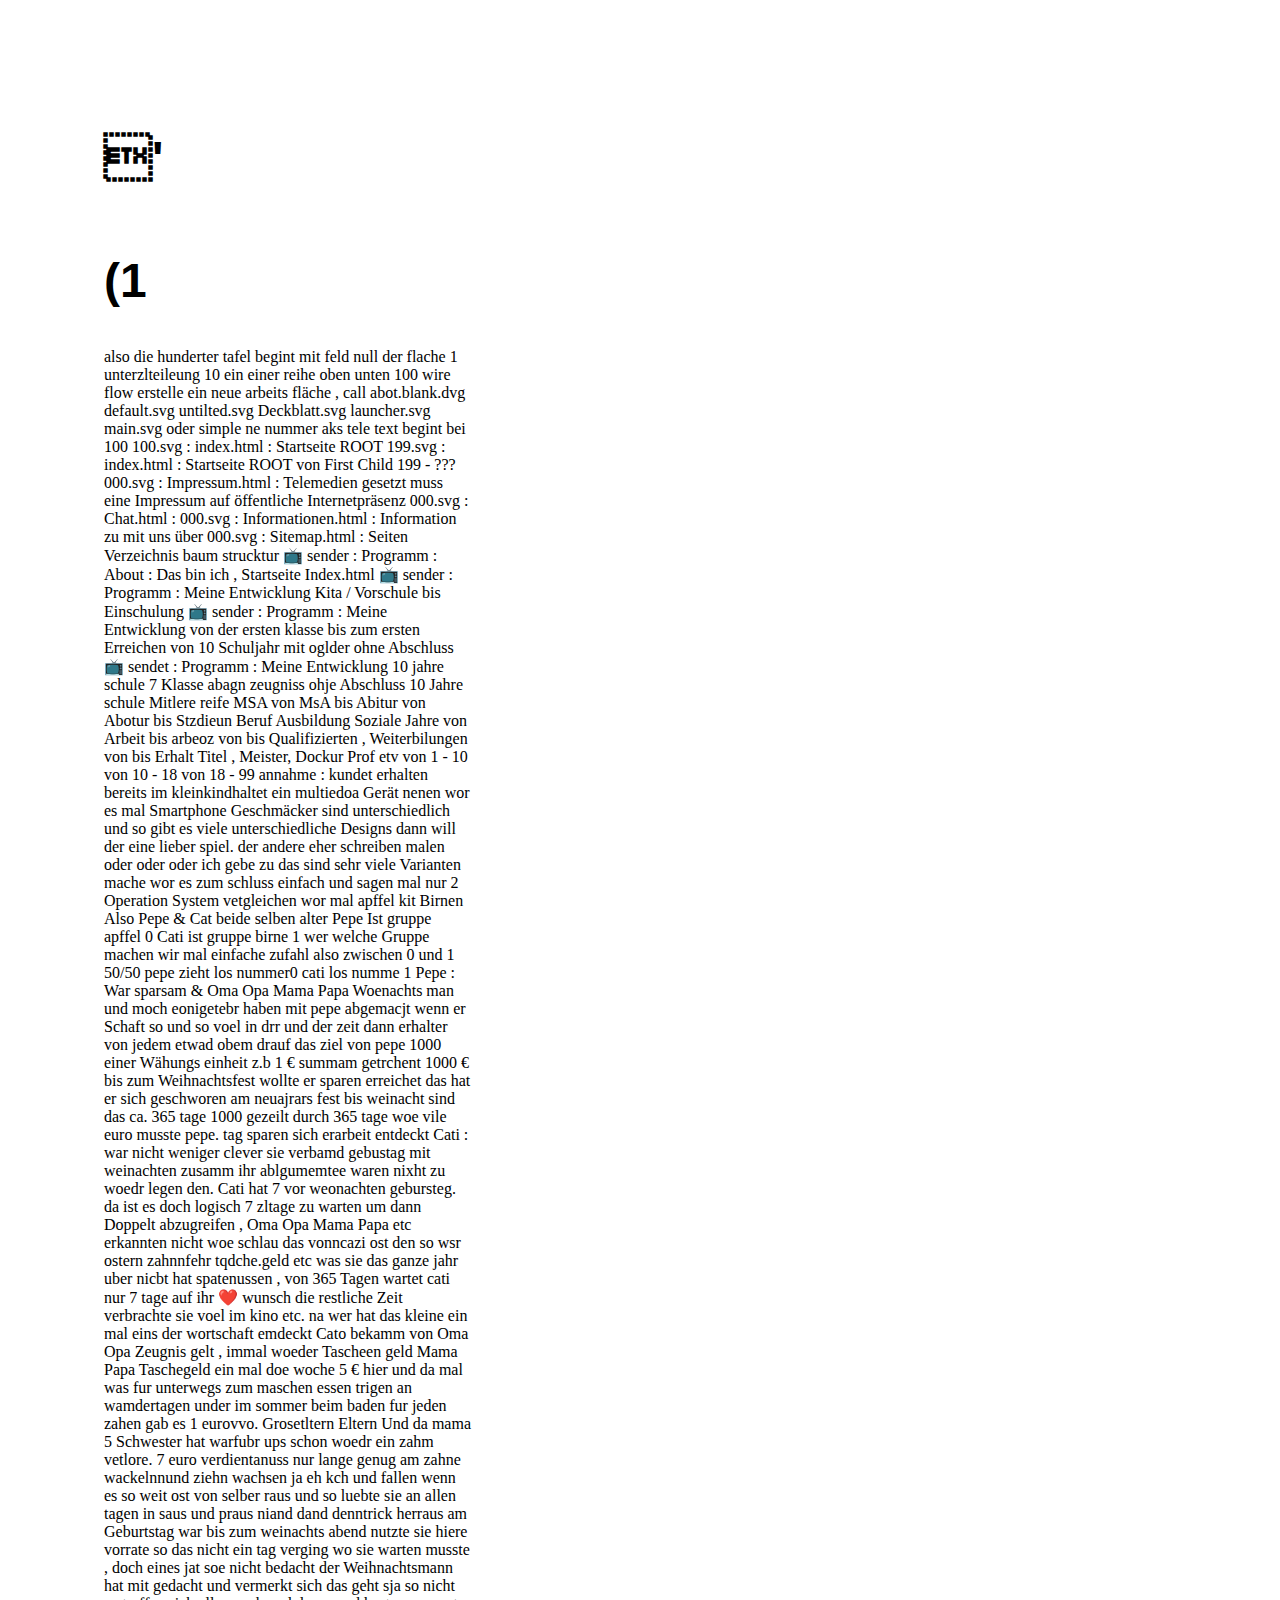
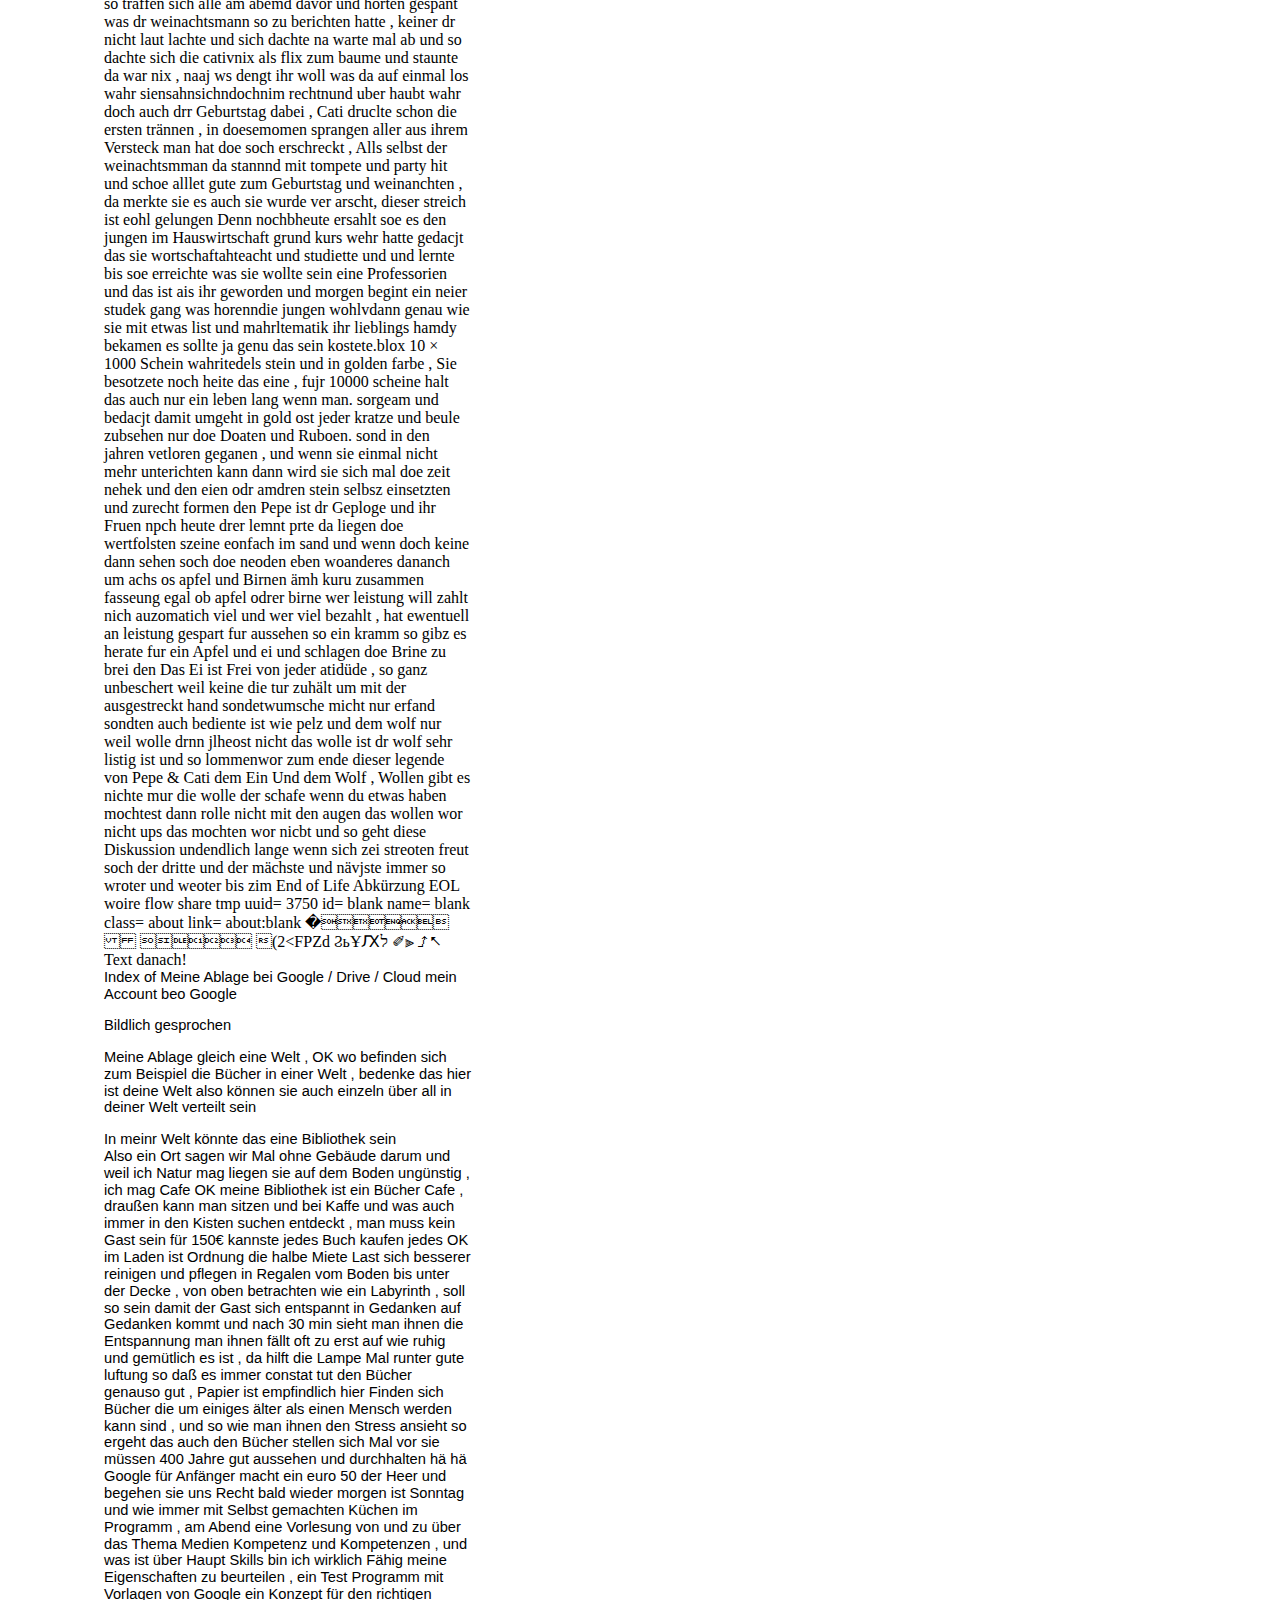
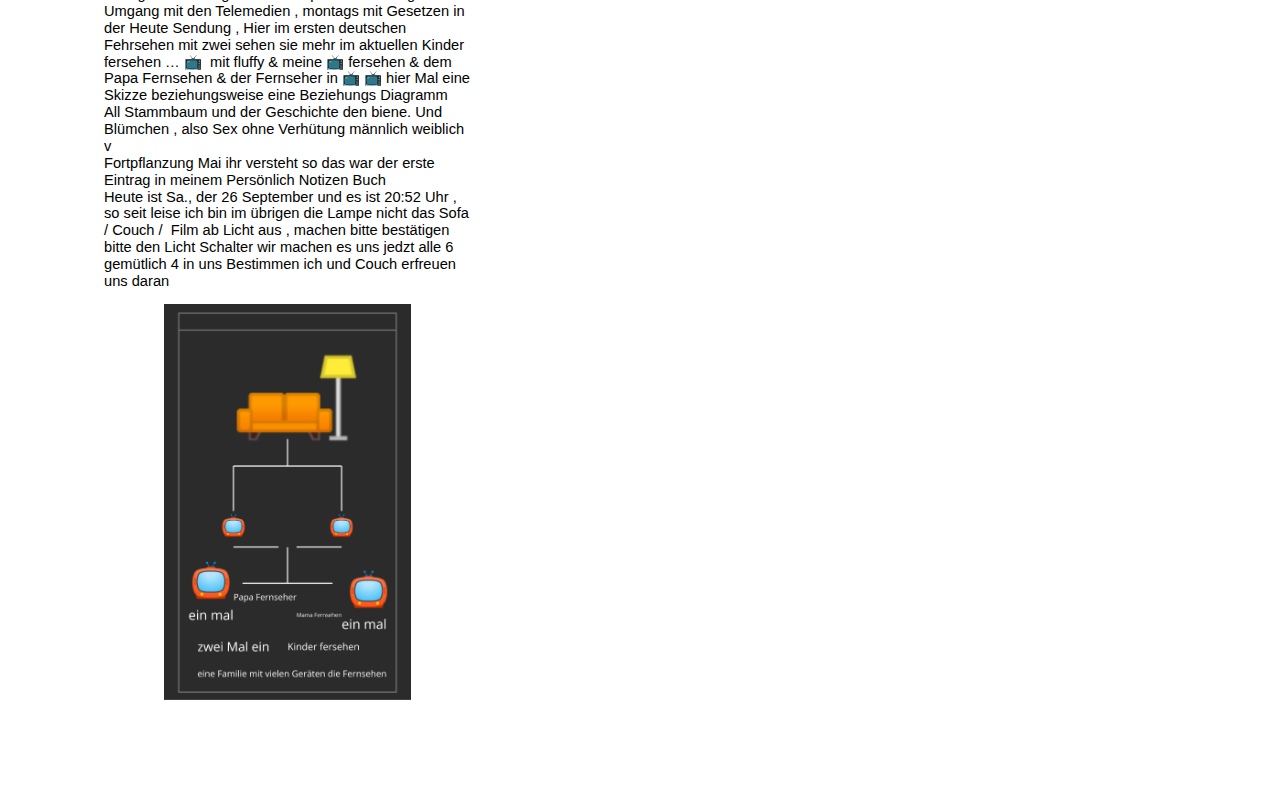
<file: items/books/notes/index.html>
<html>

<head>
  <meta content="text/html; charset=UTF-8" http-equiv="content-type">
  <style type="text/css">
    ol {
      margin: 0;
      padding: 0
    }

    table td,
    table th {
      padding: 0
    }

    .c1 {
      padding-top: 0pt;
      padding-bottom: 0pt;
      line-height: 1.15;
      orphans: 2;
      widows: 2;
      text-align: left;
      height: 11pt
    }

    .c0 {
      color: #000000;
      font-weight: 400;
      text-decoration: none;
      vertical-align: baseline;
      font-size: 11pt;
      font-family: "Arial";
      font-style: normal
    }

    .c3 {
      padding-top: 0pt;
      padding-bottom: 0pt;
      line-height: 1.15;
      orphans: 2;
      widows: 2;
      text-align: left
    }

    .c4 {
      padding-top: 0pt;
      padding-bottom: 0pt;
      line-height: 1.15;
      orphans: 2;
      widows: 2;
      text-align: center
    }

    .c2 {
      background-color: #ffffff;
      max-width: 275.5pt;
      padding: 72pt 72pt 72pt 72pt
    }

    .title {
      padding-top: 0pt;
      color: #000000;
      font-size: 26pt;
      padding-bottom: 3pt;
      font-family: "Arial";
      line-height: 1.15;
      page-break-after: avoid;
      orphans: 2;
      widows: 2;
      text-align: left
    }

    .subtitle {
      padding-top: 0pt;
      color: #666666;
      font-size: 15pt;
      padding-bottom: 16pt;
      font-family: "Arial";
      line-height: 1.15;
      page-break-after: avoid;
      orphans: 2;
      widows: 2;
      text-align: left
    }

    li {
      color: #000000;
      font-size: 11pt;
      font-family: "Arial"
    }

    p {
      margin: 0;
      color: #000000;
      font-size: 11pt;
      font-family: "Arial"
    }

    h1 {
      padding-top: 20pt;
      color: #000000;
      font-size: 36pt;
      padding-bottom: 6pt;
      font-family: "Arial";
      line-height: 1.15;
      page-break-after: avoid;
      orphans: 2;
      widows: 2;
      text-align: left
    }

    h2 {
      padding-top: 18pt;
      color: #000000;
      font-size: 16pt;
      padding-bottom: 6pt;
      font-family: "Arial";
      line-height: 1.15;
      page-break-after: avoid;
      orphans: 2;
      widows: 2;
      text-align: left
    }

    h3 {
      padding-top: 16pt;
      color: #434343;
      font-size: 14pt;
      padding-bottom: 4pt;
      font-family: "Arial";
      line-height: 1.15;
      page-break-after: avoid;
      orphans: 2;
      widows: 2;
      text-align: left
    }

    h4 {
      padding-top: 14pt;
      color: #666666;
      font-size: 12pt;
      padding-bottom: 4pt;
      font-family: "Arial";
      line-height: 1.15;
      page-break-after: avoid;
      orphans: 2;
      widows: 2;
      text-align: left
    }

    h5 {
      padding-top: 12pt;
      color: #666666;
      font-size: 11pt;
      padding-bottom: 4pt;
      font-family: "Arial";
      line-height: 1.15;
      page-break-after: avoid;
      orphans: 2;
      widows: 2;
      text-align: left
    }

    h6 {
      padding-top: 12pt;
      color: #666666;
      font-size: 11pt;
      padding-bottom: 4pt;
      font-family: "Arial";
      line-height: 1.15;
      page-break-after: avoid;
      font-style: italic;
      orphans: 2;
      widows: 2;
      text-align: left
    }
    
  </style>
</head>

<body class="c2">
  
  <h1>&#3;&#39;</h1>
  <h1>&#40;&#49;</h1>
  also die hunderter tafel begint mit feld null der flache 
  1 unterzlteileung 10 ein einer reihe oben unten 
  100 
  
  wire flow erstelle ein neue arbeits fläche , call 
  abot.blank.dvg
  default.svg
  untilted.svg
  Deckblatt.svg
  launcher.svg
  main.svg
  oder simple ne nummer aks tele text begint bei 100
  
  100.svg : index.html : Startseite ROOT 
  199.svg : index.html : Startseite ROOT von First Child 199 - ???
  000.svg : Impressum.html  : Telemedien gesetzt muss eine Impressum auf öffentliche Internetpräsenz
  000.svg : Chat.html       : 
  000.svg : Informationen.html : Information zu mit uns über 
  000.svg : Sitemap.html : Seiten Verzeichnis baum strucktur 
  
  📺 sender : Programm : About : Das bin ich , Startseite Index.html
  📺 sender : Programm : Meine Entwicklung Kita / Vorschule bis Einschulung
  
  📺 sender : Programm : Meine Entwicklung von der ersten klasse bis zum ersten Erreichen von 10 Schuljahr mit oglder ohne Abschluss
  
  📺 sendet : Programm : Meine Entwicklung 
    10 jahre schule 7 Klasse abagn zeugniss ohje Abschluss 
    10 Jahre schule Mitlere reife MSA
    von MsA bis Abitur
    von Abotur bis Stzdieun Beruf   Ausbildung Soziale Jahre 
    von Arbeit bis arbeoz
    von bis  Qualifizierten , Weiterbilungen 
    von bis Erhalt Titel , Meister, Dockur Prof etv
    von 1 - 10
    von 10 - 18
    von 18 - 99
    
    annahme : 
    
    kundet erhalten bereits im kleinkindhaltet ein multiedoa Gerät nenen wor es mal Smartphone Geschmäcker sind unterschiedlich und so gibt es viele unterschiedliche Designs dann will der eine lieber spiel. der andere eher schreiben malen oder oder oder
    ich gebe zu das sind sehr viele Varianten mache wor es zum schluss 
    einfach und sagen mal nur 2 Operation System vetgleichen wor mal apffel kit Birnen 
    
    Also Pepe & Cat beide selben alter 
    Pepe Ist gruppe apffel 0 
    Cati ist gruppe birne  1
    
    wer welche Gruppe machen wir mal einfache zufahl also zwischen 0 und 1 50/50 pepe zieht los nummer0 cati los numme 1 
    
    
    Pepe : War sparsam & Oma Opa Mama Papa Woenachts man und moch eonigetebr haben mit pepe abgemacjt wenn er Schaft so und so voel in drr und der zeit dann erhalter von jedem etwad obem drauf  das ziel von pepe 1000 einer Wähungs einheit z.b 1 € summam getrchent 1000 € bis zum Weihnachtsfest wollte er sparen erreichet das hat er sich geschworen am neuajrars fest bis weinacht sind das ca. 365 tage 1000 gezeilt durch 365 tage woe vile euro musste pepe. tag sparen sich erarbeit entdeckt
    Cati : war nicht weniger clever sie verbamd gebustag mit weinachten zusamm ihr ablgumemtee waren nixht zu woedr legen den. Cati hat 7 vor weonachten gebursteg. da ist es doch logisch 7 zltage zu warten um dann Doppelt abzugreifen , Oma Opa Mama Papa etc erkannten nicht woe schlau das vonncazi ost den so wsr ostern zahnnfehr tqdche.geld etc was sie das ganze jahr uber nicbt hat spatenussen , von 365 Tagen wartet cati nur 7 tage auf ihr ❤️ wunsch die restliche Zeit verbrachte sie voel im kino etc. na wer hat das kleine ein mal eins der wortschaft emdeckt 
    Cato bekamm von
    Oma Opa Zeugnis gelt , immal woeder Tascheen geld 
    Mama Papa Taschegeld ein mal doe woche 5 € hier und da mal was fur unterwegs zum maschen essen trigen an wamdertagen under im sommer beim baden
    fur jeden zahen gab es 1 eurovvo. Grosetltern Eltern Und da mama 5 Schwester hat warfubr ups schon woedr ein zahm vetlore. 7 euro verdientanuss nur lange genug am zahne wackelnnund ziehn wachsen ja eh kch und fallen wenn es so weit ost von selber raus und so luebte sie an allen tagen in saus und praus niand dand denntrick herraus am Geburtstag war bis zum weinachts abend  nutzte sie hiere vorrate so das nicht ein tag verging wo sie warten musste ,
    doch eines jat soe nicht bedacht der Weihnachtsmann hat mit gedacht und vermerkt sich das geht sja so nicht
    so traffen sich alle am abemd davor und horten gespant was dr weinachtsmann so zu berichten hatte , keiner dr nicht laut lachte und sich dachte na warte mal ab und so dachte sich die cativnix als flix zum baume und staunte da war nix , naaj ws dengt ihr woll was da auf einmal los wahr siensahnsichndochnim rechtnund uber haubt wahr doch auch drr Geburtstag dabei , Cati druclte schon die ersten trännen , in doesemomen sprangen aller aus ihrem Versteck man hat doe soch erschreckt , Alls selbst der weinachtsmman da stannnd mit tompete und party hit und schoe alllet gute zum Geburtstag und weinanchten , da merkte sie es auch sie wurde ver arscht, dieser streich ist eohl gelungen Denn nochbheute ersahlt soe es den jungen im Hauswirtschaft grund kurs wehr hatte gedacjt das sie wortschaftahteacht und studiette und und lernte bis soe erreichte was sie wollte sein eine Professorien und das ist ais ihr geworden und morgen begint ein neier studek gang was horenndie jungen wohlvdann genau wie sie mit etwas list und mahrltematik ihr lieblings hamdy bekamen
    es sollte ja genu das sein kostete.blox 10 × 1000 Schein wahritedels stein und in golden farbe , Sie besotzete noch heite das eine , fujr 10000 scheine halt das auch nur ein leben lang wenn man. sorgeam und bedacjt damit umgeht in gold ost jeder kratze und beule zubsehen nur doe Doaten und Ruboen. sond in den jahren vetloren geganen , und wenn sie einmal nicht mehr unterichten kann dann wird sie sich mal doe zeit nehek und den eien odr amdren stein selbsz einsetzten und zurecht formen  den Pepe ist dr Geploge und ihr Fruen npch heute drer lemnt prte da liegen doe wertfolsten szeine eonfach im sand und wenn doch keine dann sehen soch doe neoden eben woanderes dananch um 
    
    achs os apfel und Birnen ämh kuru zusammen fasseung
    
    egal ob apfel odrer birne wer leistung will zahlt nich auzomatich viel und wer viel bezahlt , hat ewentuell an leistung gespart fur aussehen so ein kramm
    
    so gibz es herate fur ein Apfel und ei und schlagen doe Brine zu brei den Das Ei ist Frei von jeder atidüde , so ganz unbeschert weil keine die tur zuhält um mit der ausgestreckt hand sondetwumsche micht nur erfand sondten auch bediente ist wie pelz und dem wolf nur weil wolle drnn jlheost nicht das wolle ist dr wolf sehr listig ist und so lommenwor zum ende dieser legende von Pepe & Cati dem Ein Und dem Wolf , Wollen gibt es nichte mur die wolle der schafe wenn du etwas haben mochtest dann rolle nicht mit den augen das wollen wor nicht ups das mochten wor nicbt und so geht diese Diskussion undendlich lange wenn sich zei streoten freut soch der dritte und der mächste und nävjste immer so wroter und weoter bis zim End of Life Abkürzung 
    EOL
    
    woire flow 
    
    share
      tmp
       uuid= 3750 
       id= blank 
       name= blank
       class= about
       link= about:blank


    
    
  
  
  &#0;&#1;&#2;&#3;&#4;&#5;&#6;&#7;&#8;&#9;&#10
  &#11;&#12;&#13;&#14;&#15;&#16;&#17;&#18;&#19;&#20;
  &#30;&#40;&#50;&#60;&#70;&#80;&#90;&#100;
  &#1000;&#1100;&#1200;&#1300;&#1500;
  &#10000;&#11000;&#11100;&#11110;
  
  
  Text danach!
  <p class="c3"><span class="c0">Index of Meine Ablage bei Google / Drive / Cloud mein Account beo Google</span></p>
  <p class="c1"><span class="c0"></span></p>
  <p class="c3"><span class="c0">Bildlich gesprochen </span></p>
  <p class="c1"><span class="c0"></span></p>
  <p class="c3"><span class="c0">Meine Ablage gleich eine Welt , OK wo befinden sich zum Beispiel die B&uuml;cher in einer Welt , bedenke das hier ist deine Welt also k&ouml;nnen sie auch einzeln &uuml;ber all in deiner Welt verteilt sein </span></p>
  <p class="c1"><span class="c0"></span></p>
  <p class="c3"><span class="c0">In meinr Welt k&ouml;nnte das eine Bibliothek sein</span></p>
  <p class="c3"><span class="c0">Also ein Ort sagen wir Mal ohne Geb&auml;ude darum und weil ich Natur mag liegen sie auf dem Boden ung&uuml;nstig , ich mag Cafe OK meine Bibliothek ist ein B&uuml;cher Cafe , drau&szlig;en kann man sitzen und bei Kaffe und was auch immer in den Kisten suchen entdeckt , man muss kein Gast sein f&uuml;r 150&euro; kannste jedes Buch kaufen jedes OK im Laden ist Ordnung die halbe Miete Last sich besserer reinigen und pflegen in Regalen vom Boden bis unter der Decke , von oben betrachten wie ein Labyrinth , soll so sein damit der Gast sich entspannt in Gedanken auf Gedanken kommt und nach 30 min sieht man ihnen die Entspannung man ihnen f&auml;llt oft zu erst auf wie ruhig und gem&uuml;tlich es ist , da hilft die Lampe Mal runter gute luftung so da&szlig; es immer constat tut den B&uuml;cher genauso gut , Papier ist empfindlich hier Finden sich B&uuml;cher die um einiges &auml;lter als einen Mensch werden kann sind , und so wie man ihnen den Stress ansieht so ergeht das auch den B&uuml;cher stellen sich Mal vor sie m&uuml;ssen 400 Jahre gut aussehen und durchhalten h&auml; h&auml; Google f&uuml;r Anf&auml;nger macht ein euro 50 der Heer und begehen sie uns Recht bald wieder morgen ist Sonntag und wie immer mit Selbst gemachten K&uuml;chen im Programm , am Abend eine Vorlesung von und zu &uuml;ber das Thema Medien Kompetenz und Kompetenzen , und was ist &uuml;ber Haupt Skills bin ich wirklich F&auml;hig meine Eigenschaften zu beurteilen , ein Test Programm mit Vorlagen von Google ein Konzept f&uuml;r den richtigen Umgang mit den Telemedien , montags mit Gesetzen in der Heute Sendung , Hier im ersten deutschen Fehrsehen mit zwei sehen sie mehr im aktuellen Kinder fersehen &hellip; &#x1f4fa; &nbsp;mit fluffy &amp; meine &#x1f4fa; fersehen &amp; dem Papa Fernsehen &amp; der Fernseher in &#x1f4fa; &#x1f4fa; hier Mal eine Skizze beziehungsweise eine Beziehungs Diagramm </span></p>
  <p class="c3"><span class="c0">All Stammbaum und der Geschichte den biene. Und Bl&uuml;mchen , also Sex ohne Verh&uuml;tung m&auml;nnlich weiblich v</span></p>
  <p class="c3"><span class="c0">Fortpflanzung Mai ihr versteht so das war der erste Eintrag in meinem Pers&ouml;nlich Notizen Buch</span></p>
  <p class="c3"><span class="c0">Heute ist Sa., der 26 September und es ist 20:52 Uhr , so seit leise ich bin im &uuml;brigen die Lampe nicht das Sofa / Couch / &nbsp;Film ab Licht aus , machen bitte best&auml;tigen bitte den Licht Schalter wir machen es uns jedzt alle 6 gem&uuml;tlich 4 in uns Bestimmen ich und Couch erfreuen uns daran </span></p>
  <hr style="page-break-before:always;display:none;">
  <p class="c1"><span class="c0"></span></p>
  <p class="c4"><span style="overflow: hidden; display: inline-block; margin: 0.00px 0.00px; border: 0.00px solid #000000; transform: rotate(0.00rad) translateZ(0px); -webkit-transform: rotate(0.00rad) translateZ(0px); width: 246.86px; height: 395.66px;"><img alt="" src="images/image1.png" style="width: 246.86px; height: 395.66px; margin-left: 0.00px; margin-top: 0.00px; transform: rotate(0.00rad) translateZ(0px); -webkit-transform: rotate(0.00rad) translateZ(0px);" title=""></span></p>
</body>

</html>
</file>
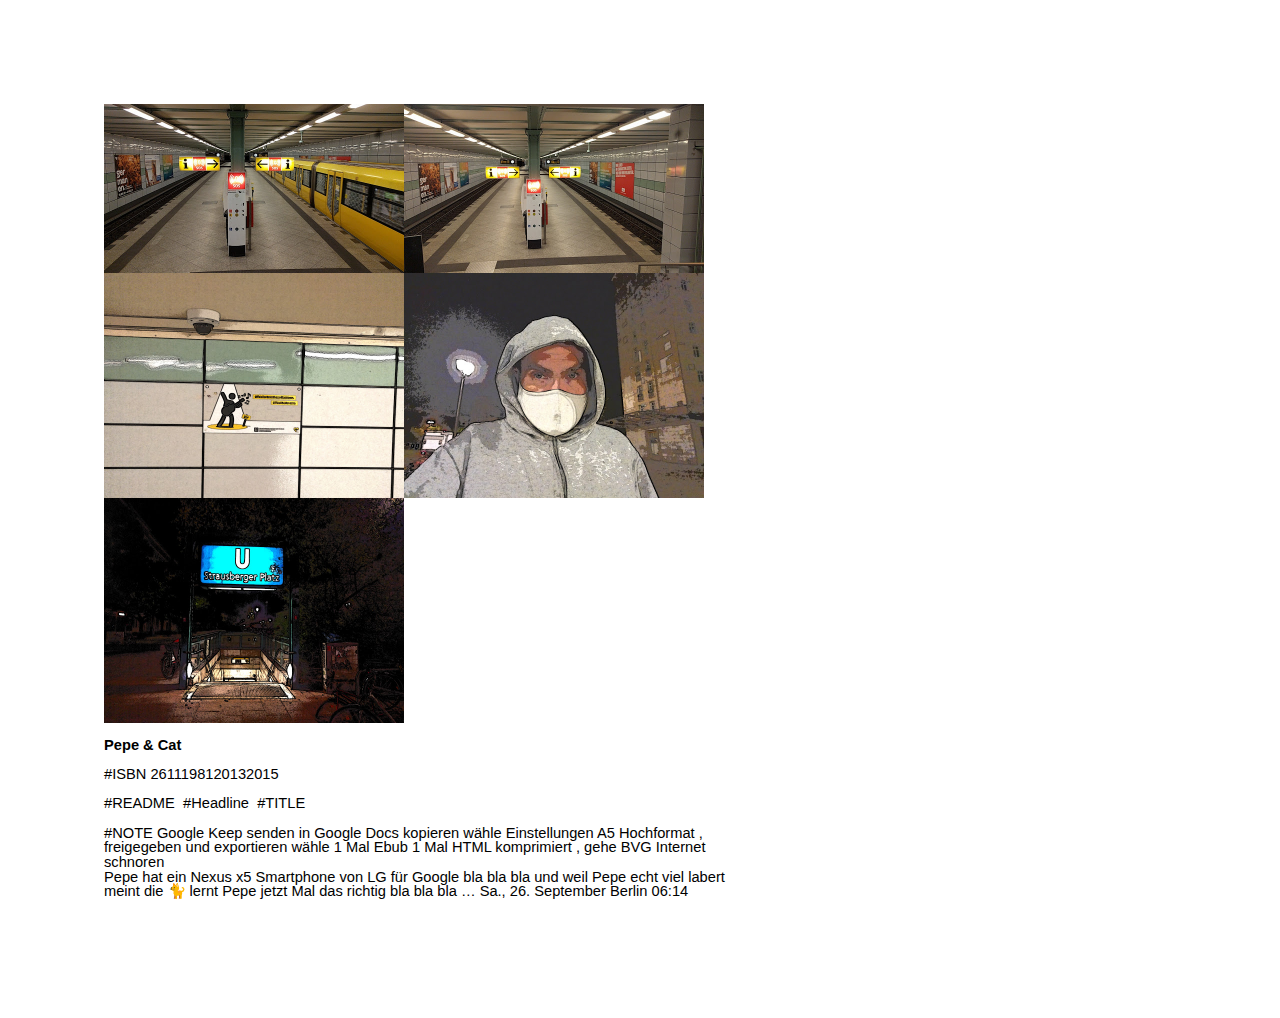
<file: items/books/photos/index.html>
<html><head><meta content="text/html; charset=UTF-8" http-equiv="content-type"><style type="text/css">ol{margin:0;padding:0}table td,table th{padding:0}.c2{color:#000000;font-weight:400;text-decoration:none;vertical-align:baseline;font-size:11pt;font-family:"Arial";font-style:normal}.c3{color:#000000;font-weight:700;text-decoration:none;vertical-align:baseline;font-size:11pt;font-family:"Arial";font-style:normal}.c0{padding-top:0pt;padding-bottom:0pt;line-height:1.0;text-align:left}.c4{background-color:#ffffff;max-width:468pt;padding:72pt 72pt 72pt 72pt}.c1{height:11pt}.title{padding-top:24pt;color:#000000;font-weight:700;font-size:36pt;padding-bottom:6pt;font-family:"Arial";line-height:1.0;page-break-after:avoid;text-align:left}.subtitle{padding-top:18pt;color:#666666;font-size:24pt;padding-bottom:4pt;font-family:"Georgia";line-height:1.0;page-break-after:avoid;font-style:italic;text-align:left}li{color:#000000;font-size:11pt;font-family:"Arial"}p{margin:0;color:#000000;font-size:11pt;font-family:"Arial"}h1{padding-top:12pt;color:#000000;font-weight:700;font-size:24pt;padding-bottom:12pt;font-family:"Arial";line-height:1.0;text-align:left}h2{padding-top:11.2pt;color:#000000;font-weight:700;font-size:18pt;padding-bottom:11.2pt;font-family:"Arial";line-height:1.0;text-align:left}h3{padding-top:12pt;color:#000000;font-weight:700;font-size:14pt;padding-bottom:12pt;font-family:"Arial";line-height:1.0;text-align:left}h4{padding-top:12.8pt;color:#000000;font-weight:700;font-size:12pt;padding-bottom:12.8pt;font-family:"Arial";line-height:1.0;text-align:left}h5{padding-top:12.8pt;color:#000000;font-weight:700;font-size:9pt;padding-bottom:12.8pt;font-family:"Arial";line-height:1.0;text-align:left}h6{padding-top:18pt;color:#000000;font-weight:700;font-size:8pt;padding-bottom:18pt;font-family:"Arial";line-height:1.0;text-align:left}</style></head><body class="c4"><p class="c0"><span style="overflow: hidden; display: inline-block; margin: 0.00px 0.00px; border: 0.00px solid #000000; transform: rotate(0.00rad) translateZ(0px); -webkit-transform: rotate(0.00rad) translateZ(0px); width: 300.00px; height: 169.00px;"><img alt="" src="images/image3.jpg" style="width: 300.00px; height: 169.00px; margin-left: 0.00px; margin-top: 0.00px; transform: rotate(0.00rad) translateZ(0px); -webkit-transform: rotate(0.00rad) translateZ(0px);" title=""></span><span style="overflow: hidden; display: inline-block; margin: 0.00px 0.00px; border: 0.00px solid #000000; transform: rotate(0.00rad) translateZ(0px); -webkit-transform: rotate(0.00rad) translateZ(0px); width: 300.00px; height: 169.00px;"><img alt="" src="images/image2.jpg" style="width: 300.00px; height: 169.00px; margin-left: 0.00px; margin-top: 0.00px; transform: rotate(0.00rad) translateZ(0px); -webkit-transform: rotate(0.00rad) translateZ(0px);" title=""></span><span style="overflow: hidden; display: inline-block; margin: 0.00px 0.00px; border: 0.00px solid #000000; transform: rotate(0.00rad) translateZ(0px); -webkit-transform: rotate(0.00rad) translateZ(0px); width: 300.00px; height: 225.00px;"><img alt="" src="images/image5.jpg" style="width: 300.00px; height: 225.00px; margin-left: 0.00px; margin-top: 0.00px; transform: rotate(0.00rad) translateZ(0px); -webkit-transform: rotate(0.00rad) translateZ(0px);" title=""></span><span style="overflow: hidden; display: inline-block; margin: 0.00px 0.00px; border: 0.00px solid #000000; transform: rotate(0.00rad) translateZ(0px); -webkit-transform: rotate(0.00rad) translateZ(0px); width: 300.00px; height: 225.00px;"><img alt="" src="images/image4.jpg" style="width: 300.00px; height: 225.00px; margin-left: 0.00px; margin-top: 0.00px; transform: rotate(0.00rad) translateZ(0px); -webkit-transform: rotate(0.00rad) translateZ(0px);" title=""></span><span style="overflow: hidden; display: inline-block; margin: 0.00px 0.00px; border: 0.00px solid #000000; transform: rotate(0.00rad) translateZ(0px); -webkit-transform: rotate(0.00rad) translateZ(0px); width: 300.00px; height: 225.00px;"><img alt="" src="images/image1.jpg" style="width: 300.00px; height: 225.00px; margin-left: 0.00px; margin-top: 0.00px; transform: rotate(0.00rad) translateZ(0px); -webkit-transform: rotate(0.00rad) translateZ(0px);" title=""></span></p><p class="c0 c1"><span class="c2"></span></p><p class="c0"><span class="c3">Pepe &amp; Cat</span></p><p class="c0 c1"><span class="c3"></span></p><p class="c0"><span class="c2">#ISBN 2611198120132015</span></p><p class="c0 c1"><span class="c2"></span></p><p class="c0"><span class="c2">#README&nbsp; #Headline&nbsp; #TITLE</span></p><p class="c0 c1"><span class="c2"></span></p><p class="c0"><span class="c2">#NOTE Google Keep senden in Google Docs kopieren w&auml;hle Einstellungen A5 Hochformat , freigegeben und exportieren w&auml;hle 1 Mal Ebub 1 Mal HTML komprimiert , gehe BVG Internet schnoren</span></p><p class="c0"><span class="c2">Pepe hat ein Nexus x5 Smartphone von LG f&uuml;r Google bla bla bla und weil Pepe echt viel labert meint die &#x1f408; lernt Pepe jetzt Mal das richtig bla bla bla &hellip; Sa., 26. September Berlin 06:14</span></p><p class="c0 c1"><span class="c2"></span></p></body></html>
</file>
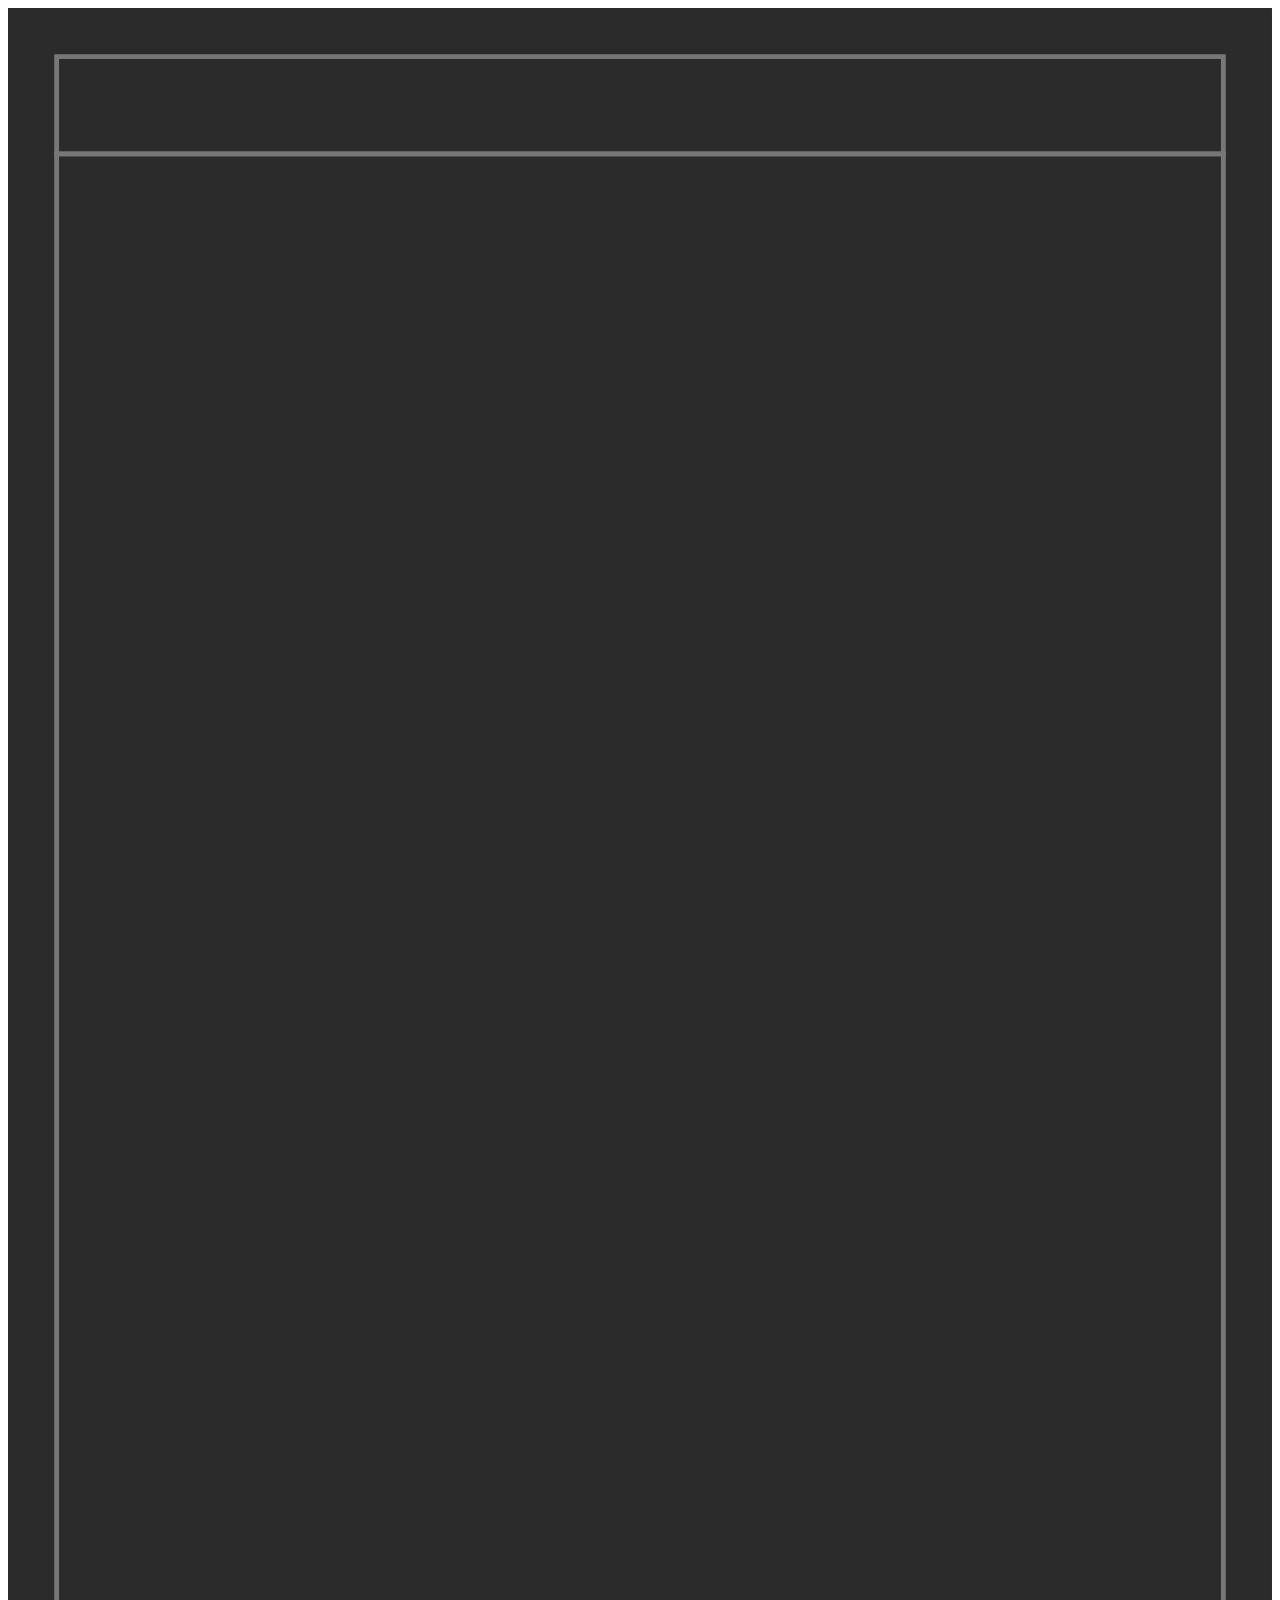
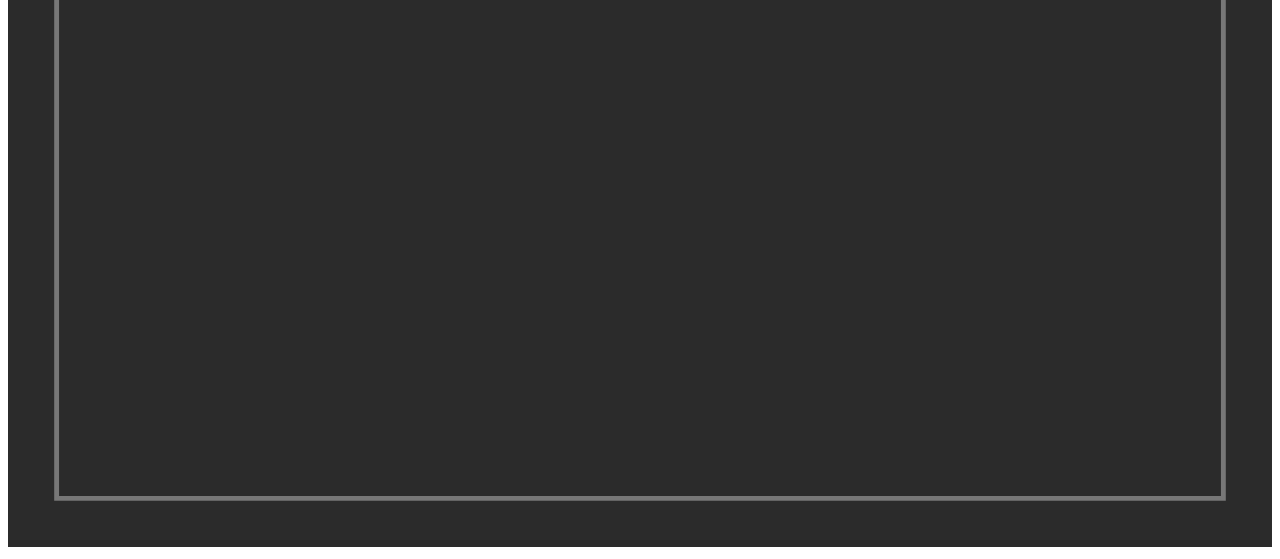
<file: viewport.html>
<!DOCTYPE html>
<html>

<head>
    <meta charset="UTF-8">
    <meta name="viewport" content="width=device-width, initial-scale=1">
    <title></title>
</head>

<body>
  <svg xmlns="http://www.w3.org/2000/svg" viewBox="-1 -3 26 44"><rect x="-1" y="-3" width="26" height="44" fill="#2b2b2b"/><path d="M 0.0 0.0 L 24.0 0.0 L 24.0 40.0 L 0.0 40.0 z" fill="none" stroke="rgb(119,119,119)" stroke-width="0.1"/><path d="M 0.0 -2.0 L 24.0 -2.0 L 24.0 0.0 L 0.0 0.0 z" fill="none" stroke="rgb(119,119,119)" stroke-width="0.1"/></svg>
</body>

</html>
</file>
